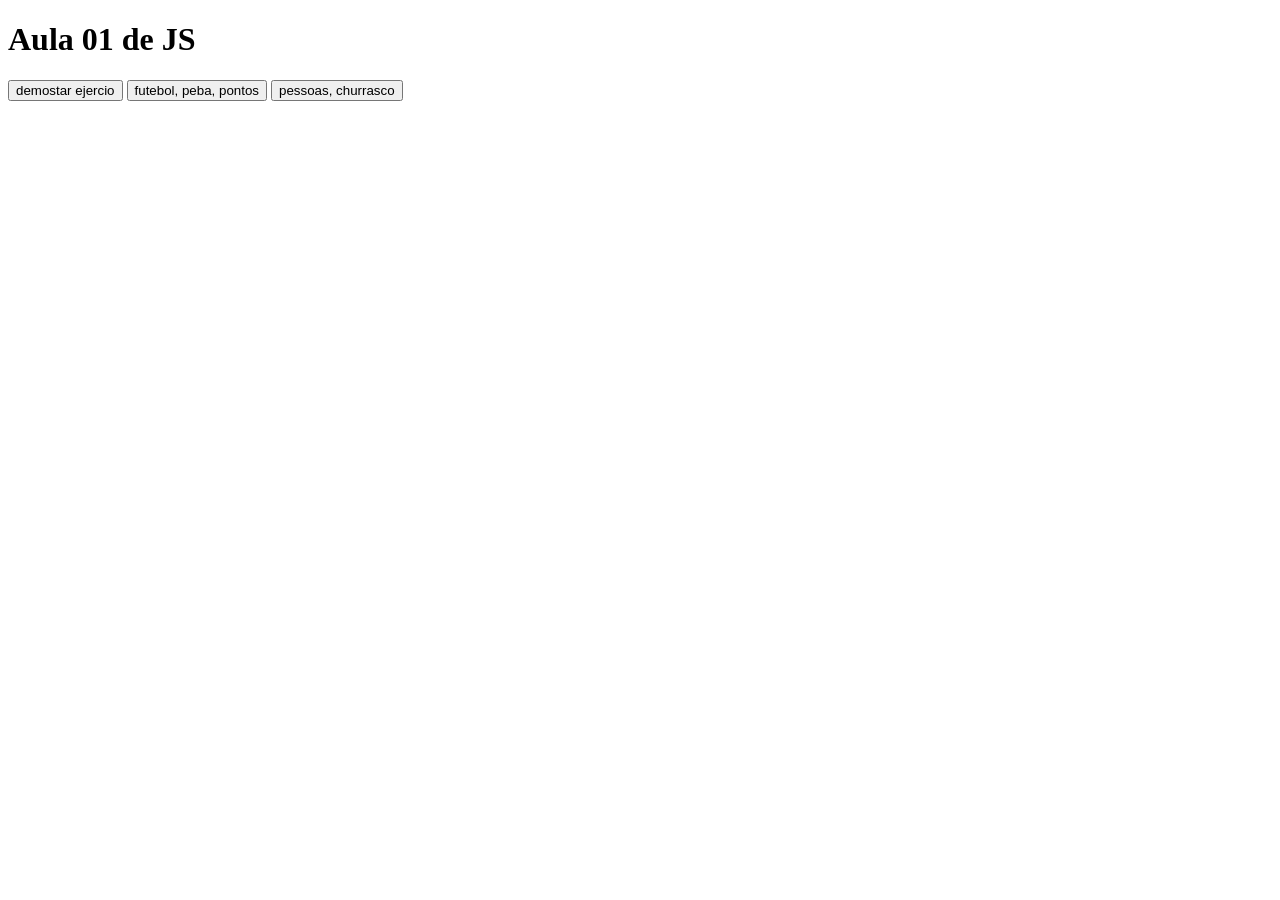
<file: 01-Js/index.html>
<!DOCTYPE html>
<html lang="pt-br">
<head>
    <meta charset="UTF-8">
    <meta name="viewport" content="width=device-width, initial-scale=1.0">
    <title>JS</title>
</head>
<body>
   
    <h1>Aula 01 de JS</h1>
     <button onclick="demonstrar()">demostar ejercio</button>
     <button onclick="Calculapontos()">futebol, peba, pontos</button>
     <button onclick="calcular_numero_pesosoas_churasco()">pessoas, churrasco</button>

    <script src="./script.js"></script>
</body>
</html>
</file>
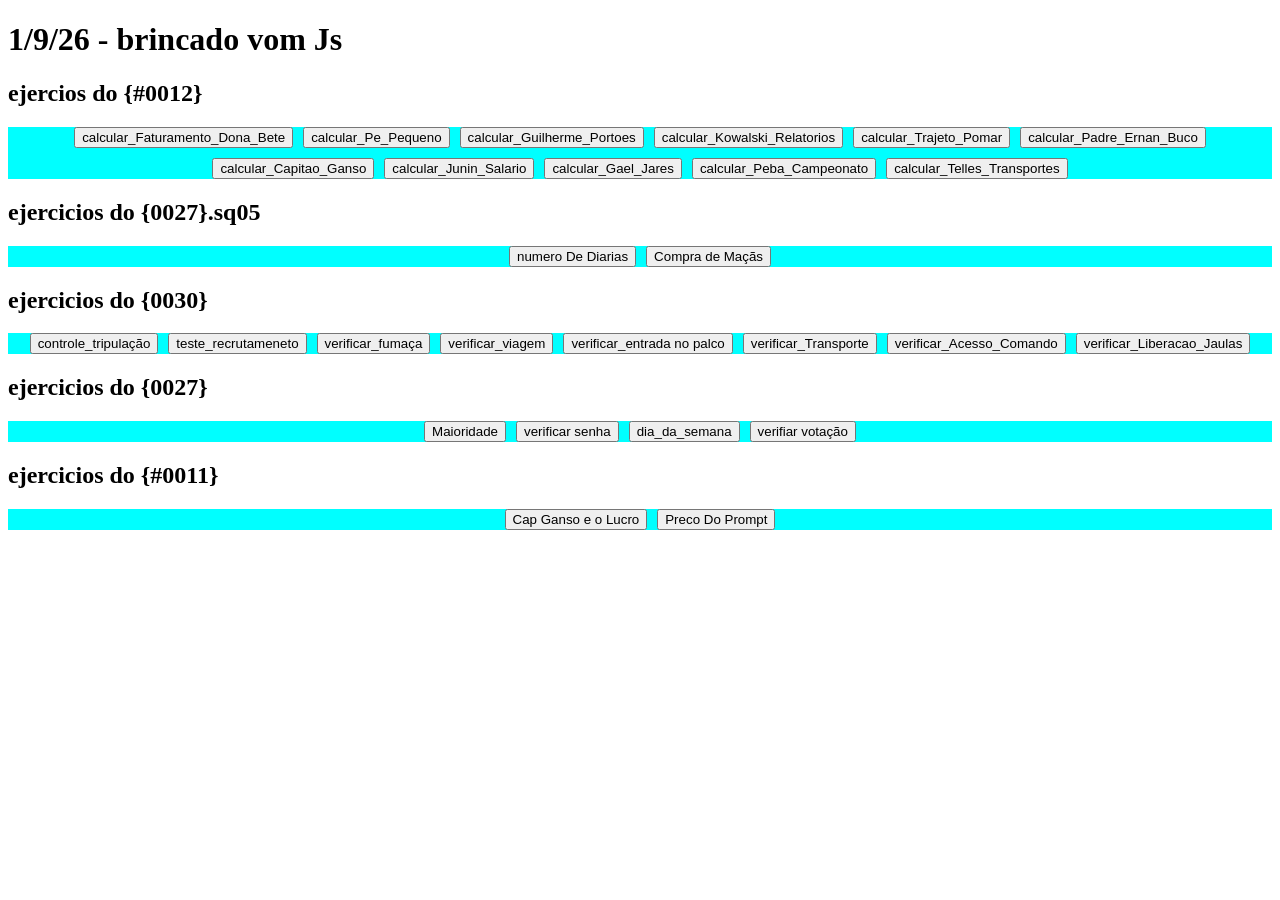
<file: 02-js/index.html>
<!DOCTYPE html>
<html lang="pt-br">

<head>
    <meta charset="UTF-8">
    <meta name="viewport" content="width=device-width, initial-scale=1.0">
    <link rel="stylesheet" href="./style.css">
    <title>Js</title>
</head>

<body>
    <h1>1/9/26 - brincado vom Js</h1>

    <h2>ejercios do {#0012} </h2>
    <div class="capitulo">
        <button onclick="calcular_Faturamento_Dona_Bete()">calcular_Faturamento_Dona_Bete</button>
        <button onclick="calcular_Pe_Pequeno()">calcular_Pe_Pequeno</button>
        <button onclick="calcular_Guilherme_Portoes()">calcular_Guilherme_Portoes</button>
        <button onclick="calcular_Kowalski_Relatorios()">calcular_Kowalski_Relatorios</button>
        <button onclick="calcular_Trajeto_Pomar()">calcular_Trajeto_Pomar</button>
        <button onclick="calcular_Padre_Ernan_Buco()">calcular_Padre_Ernan_Buco</button>    
        <button onclick="calcular_Capitao_Ganso()">calcular_Capitao_Ganso</button>
        <button onclick="calcular_Junin_Salario()">calcular_Junin_Salario</button>
        <button onclick="calcular_Gael_Jares()">calcular_Gael_Jares</button>
        <button onclick="calcular_Peba_Campeonato()">calcular_Peba_Campeonato</button>
        <button onclick="calcular_Telles_Transportes()">calcular_Telles_Transportes</button>
    </div>


    <h2>ejercicios do {0027}.sq05 </h2>
    <div class="capitulo">
        <button onclick="calcular_numero_De_Diarias()">numero De Diarias</button>
        <button onclick="calcular_Compra_Macas()">Compra de Maçãs</button>
    </div>

    <h2>ejercicios do {0030}</h2>
    <div class="capitulo">
        <button onclick="controle_Tripulacao()">controle_tripulação</button>
        <button onclick="teste_recrutamento()">teste_recrutameneto</button>
        <button onclick="verificar_Fumaca()">verificar_fumaça</button>
        <button onclick="verificar_Viagem()">verificar_viagem</button>
        <button onclick="verificar_EntradaPalco()">verificar_entrada no palco</button>
        <button onclick="verificar_Transporte()">verificar_Transporte</button>
        <button onclick="verificar_Acesso_Comando()">verificar_Acesso_Comando</button>
        <button onclick="verificar_Liberacao_Jaulas()">verificar_Liberacao_Jaulas</button>
    </div>

    <h2>ejercicios do {0027}</h2>
    <div class="capitulo">
        <button onclick="verificarMaioridade()">Maioridade</button>
        <button onclick="verificarSenha()">verificar senha </button>
        <button onclick="dia_da_semana()">dia_da_semana</button>
        <button onclick="verifica_votacao()"> verifiar votação</button>
    </div>

    <h2>ejercicios do {#0011}</h2>
    <div class="capitulo">
        <button onclick="CalclarLucroDoGanso()">Cap Ganso e o Lucro</button>
        <button onclick="CalcularPrecoDoPrompt()">Preco Do Prompt</button>
    </div>

    <script src="./scrip.js"></script>
</body>

</html>
</file>
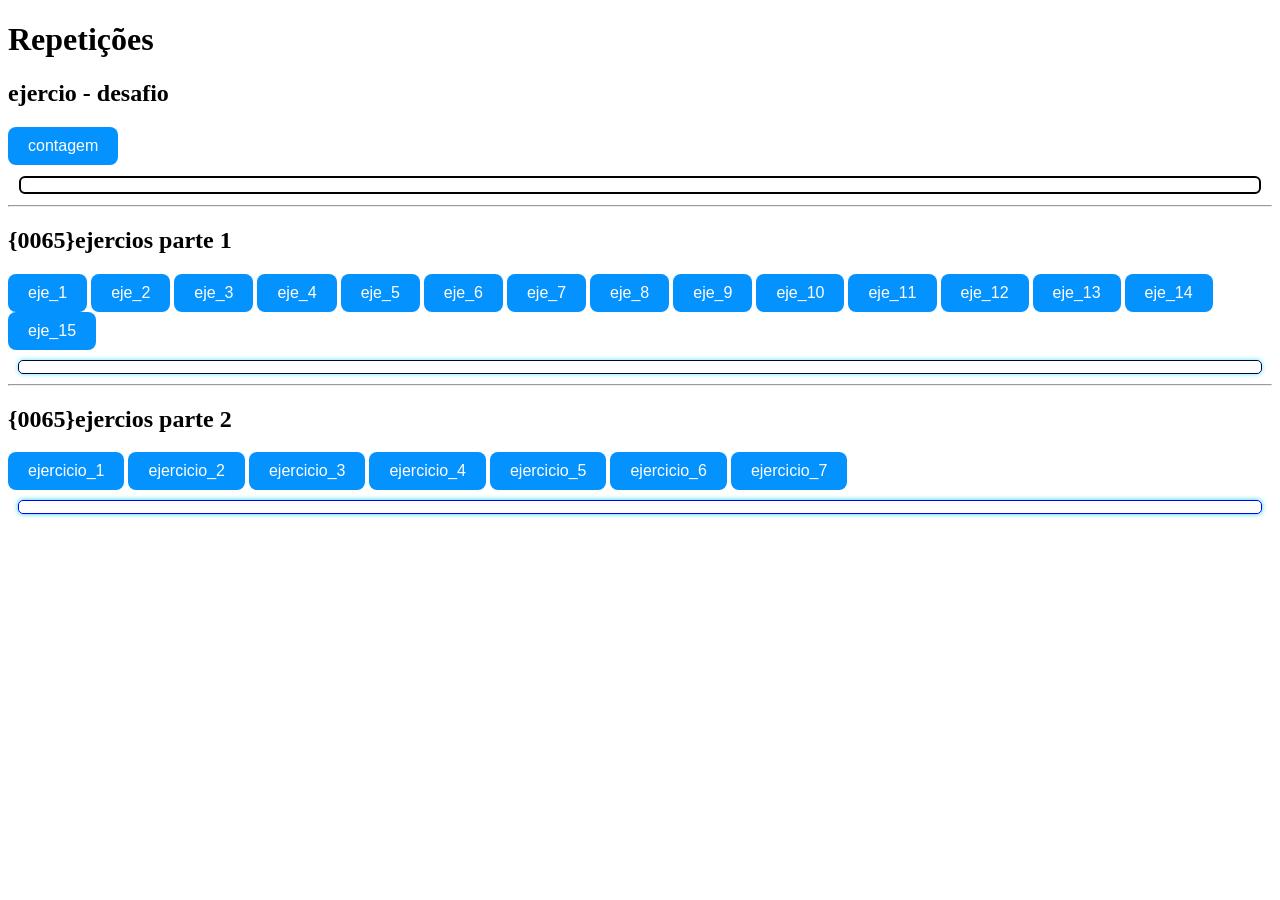
<file: 03-repetisoes/index.html>
<!DOCTYPE html>
<html lang="pt-br">

<head>
   <meta charset="UTF-8">
   <meta name="viewport" content="width=device-width, initial-scale=1.0">
   <link rel="stylesheet" href="./style.css">
   <title>🔂</title>
</head>

<body>

   <h1>Repetições</h1>


   <h2> ejercio - desafio</h2>
   <button onclick="contagem()">contagem</button>


   <div id="resultados"></div>

   <hr>


   <h2>{0065}ejercios parte 1</h2>
   <button onclick="ejercicio1()">eje_1</button>
   <button onclick="ejercicio2()">eje_2</button>
   <button onclick="ejercicio3()">eje_3</button>
   <button onclick="ejercicio4()">eje_4</button>
   <button onclick="ejercicio5()">eje_5</button>
   <button onclick="ejercicio6()">eje_6</button>
   <button onclick="ejercicio7()">eje_7</button>
   <button onclick="ejercicio8()">eje_8</button>
   <button onclick="ejercicio9()">eje_9</button>
   <button onclick="ejercicio10()">eje_10</button>
   <button onclick="ejercicio11()">eje_11</button>
   <button onclick="ejercicio12()">eje_12</button>
   <button onclick="ejercicio13()">eje_13</button>
   <button onclick="ejercicio14()">eje_14</button>
   <button onclick="ejercicio15()">eje_15</button>

   <div id="atividades"></div>

   <hr>

   <h2>{0065}ejercios parte 2</h2>
   <button onclick="eje1()">ejercicio_1</button>   
   <button onclick="eje2()">ejercicio_2</button>   
   <button onclick="eje3()">ejercicio_3</button>   
   <button onclick="eje4()">ejercicio_4</button>   
   <button onclick="eje5()">ejercicio_5</button>
   <button onclick="eje6()">ejercicio_6</button>   
   <button onclick="eje7()">ejercicio_7</button>   
  


   <div id="resultado"></div>

   <script src="./script.js"></script>
</body>
</html>
</file>
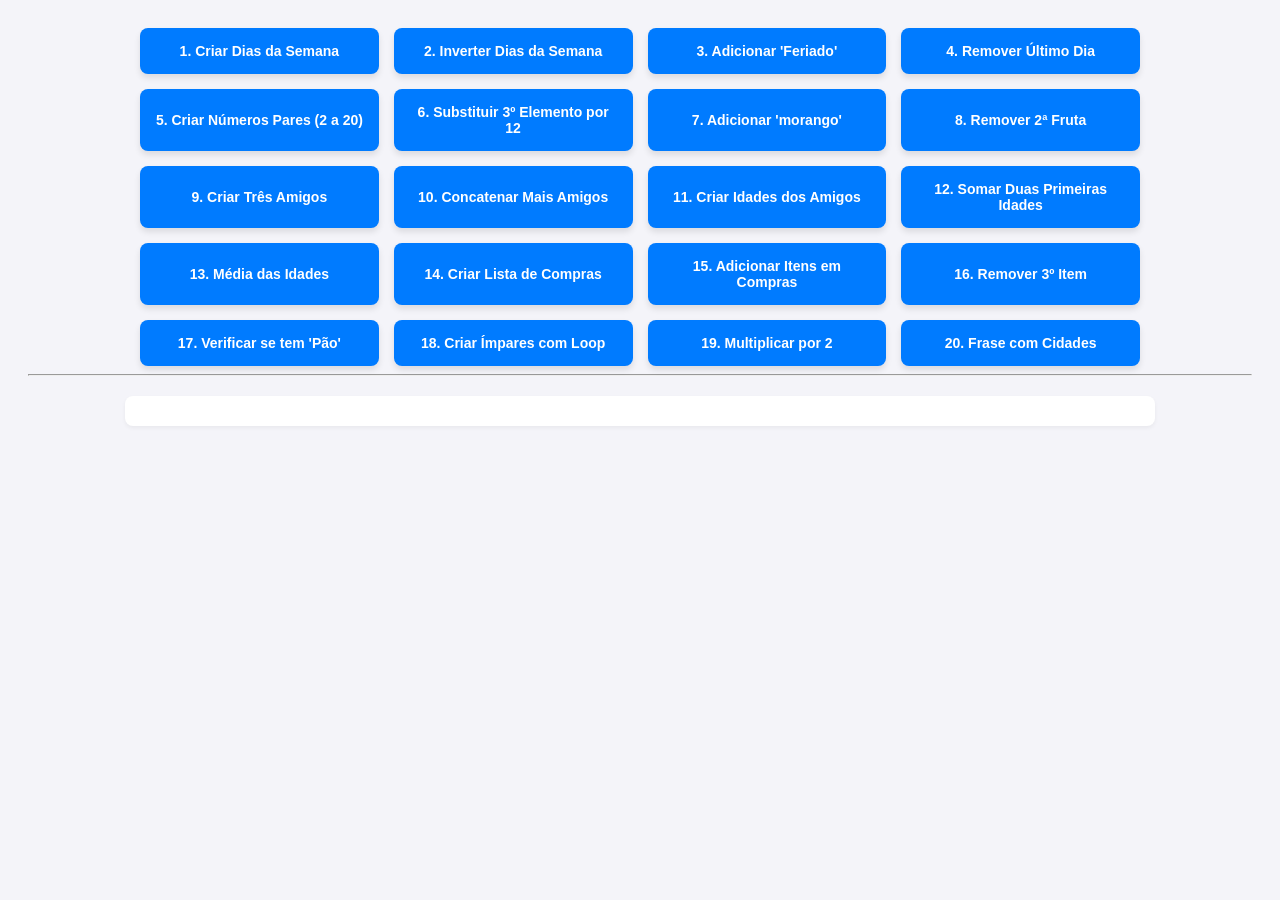
<file: 04 - arrays/index.html>
<!DOCTYPE html>
<html lang="pt-BR">
<head>
    <meta charset="UTF-8">
    <meta name="viewport" content="width=device-width, initial-scale=1.0">
    <link rel="stylesheet" href="./style.css">
    <title>Arrays</title>
</head>
<body>

    <div class="container-botoes">
        <button onclick="criarDiasSemana()">1. Criar Dias da Semana</button>
        <button onclick="inverterDiasSemana()">2. Inverter Dias da Semana</button>
        <button onclick="adicionarFeriadoSemana()">3. Adicionar 'Feriado'</button>
        <button onclick="removerUltimoDiaSemana()">4. Remover Último Dia</button>
        <button onclick="criarNumerosPares()">5. Criar Números Pares (2 a 20)</button>
        <button onclick="substituirTerceiroPar()">6. Substituir 3º Elemento por 12</button>
        <button onclick="adicionarMorango()">7. Adicionar 'morango'</button>
        <button onclick="removerSegundaFruta()">8. Remover 2ª Fruta</button>
        <button onclick="criarTresAmigos()">9. Criar Três Amigos</button>
        <button onclick="concatenarMaisAmigos()">10. Concatenar Mais Amigos</button>
        <button onclick="criarIdadesAmigos()">11. Criar Idades dos Amigos</button>
        <button onclick="somarDuasIdades()">12. Somar Duas Primeiras Idades</button>
        <button onclick="calcularMediaIdades()">13. Média das Idades</button>
        <button onclick="criarCompras()">14. Criar Lista de Compras</button>
        <button onclick="adicionarItensCompras()">15. Adicionar Itens em Compras</button>
        <button onclick="removerTerceiroItemCompras()">16. Remover 3º Item</button>
        <button onclick="verificarPaoCompras()">17. Verificar se tem 'Pão'</button>
        <button onclick="criarImparesLoop()">18. Criar Ímpares com Loop</button>
        <button onclick="multiplicarPorDois()">19. Multiplicar por 2</button>
        <button onclick="criarFraseCidades()">20. Frase com Cidades</button>
    </div>

    <hr>
    
    <div id="listaProdutos">
       
    </div>

    <script src="./ejercicios.js"></script>
    
</body>
</html>
</file>
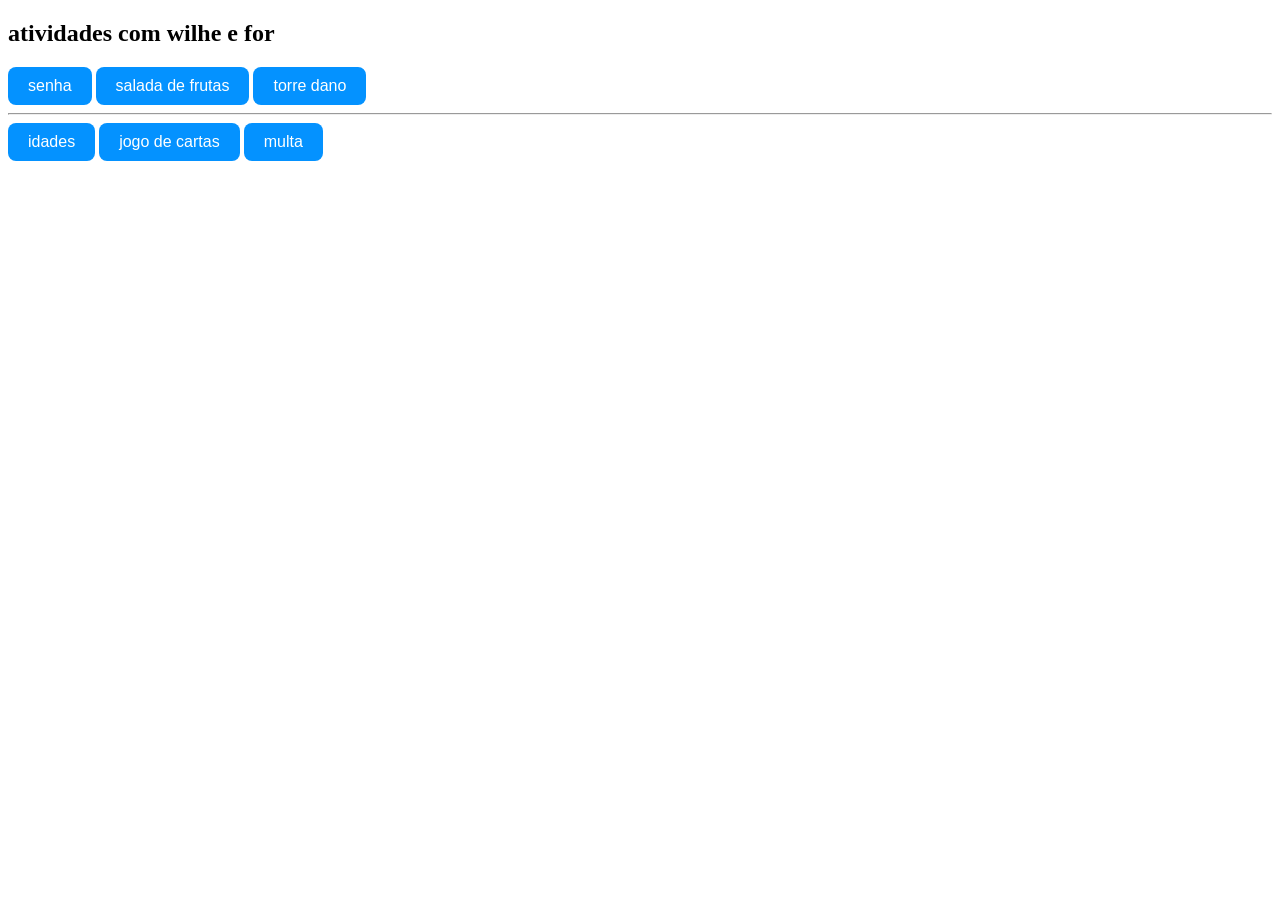
<file: atividades com wile e for com lucas/index.html>
<!DOCTYPE html>
<html lang="en">

<head>
    <meta charset="UTF-8">
    <meta name="viewport" content="width=device-width, initial-scale=1.0">
<link rel="stylesheet" href="./style.css">
    <title>lista de atividas</title>
</head>

<body>
    <h2>atividades com wilhe e for</h2>
    <button onclick="Senha()">senha</button>
    <button onclick="salada_frutas()">salada de frutas</button>
    <button onclick="torre_dano()">torre dano</button>
    <hr>
    <button onclick="idades()">idades</button>
    <button onclick="jogo_cartas()">jogo de cartas</button>
    <button onclick="multa()">multa</button>

    


<script src="scrpt.js"></script>
</body>
</html>
</file>
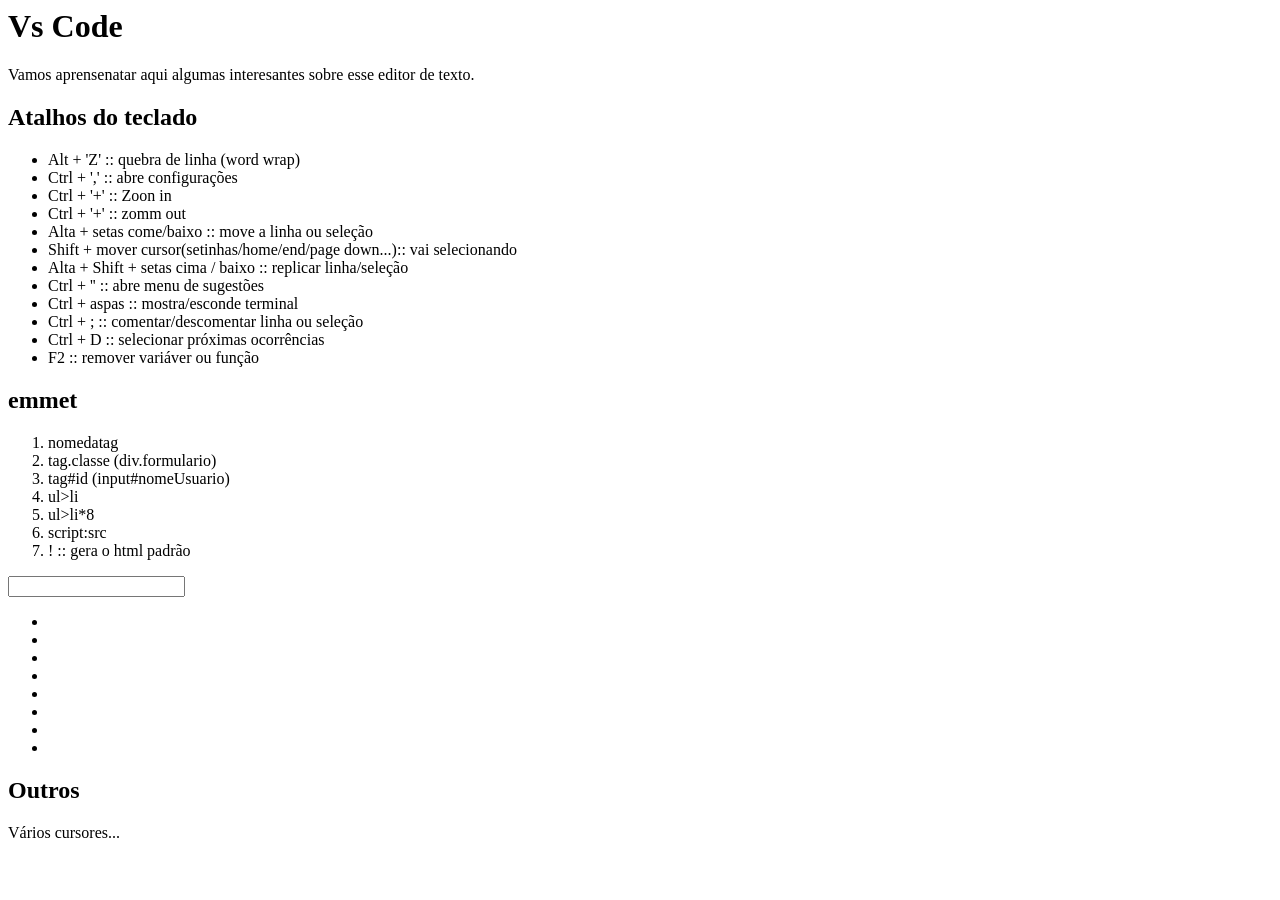
<file: 01-Js/Vscode.html>
<html>

<head></head>

<body>
    <h1>Vs Code</h1>
    <p> Vamos aprensenatar aqui algumas interesantes
        sobre esse editor de texto.</p>
        <h2>Atalhos do teclado </h2>
        <ul>
            <li>Alt + 'Z' :: quebra de linha (word wrap)</li>
            <li> Ctrl + ',' :: abre configurações</li>
            <li> Ctrl + '+' :: Zoon in</li>
            <li> Ctrl + '+' :: zomm out</li>
            <li>Alta + setas come/baixo :: move a linha ou seleção</li>
            <li>Shift + mover cursor(setinhas/home/end/page down...):: vai 
            selecionando</li>
            <li>Alta + Shift + setas cima / baixo :: replicar linha/seleção</li>
            <li>Ctrl + '' :: abre menu de sugestões </li>
            <li>Ctrl + aspas :: mostra/esconde terminal </li>
            <li>Ctrl + ; :: comentar/descomentar linha ou seleção </li>
            <li>Ctrl + D :: selecionar próximas ocorrências </li>
            <li>F2 :: remover variáver ou função</li>
            

        </ul>

        <h2>emmet</h2>
        <ol>
            <li>nomedatag</li>
            <li>tag.classe (div.formulario)</li>
            <li>tag#id (input#nomeUsuario)</li>
            <li>ul>li</li>
            <li>ul>li*8</li>
            <li>script:src</li>
            <li>!  :: gera o html padrão</li>
        </ol>

        <div class="formulario"></div>
        <input type="text" id="nomeUsuario">

        <ul>
            <li></li>
            <li></li>
            <li></li>
            <li></li>
            <li></li>
            <li></li>
            <li></li>
            <li></li>
        </ul>

        <h2>Outros</h2>
        <p>Vários cursores...</p>

        <script src="./script.js"></script>
</body>

</html>
</file>
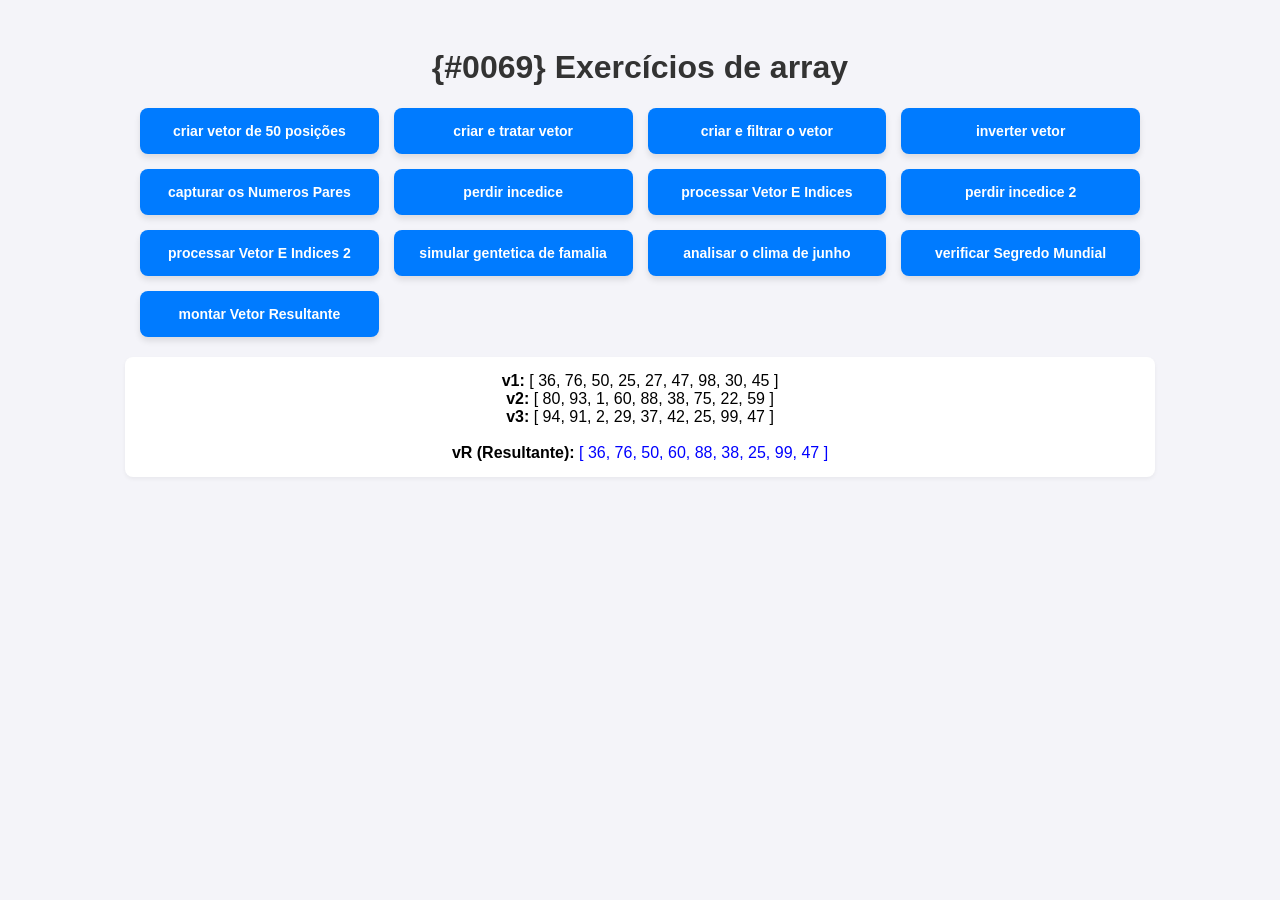
<file: 04 - arrays/atividades2.html>
<!DOCTYPE html>
<html lang="en">

<head>
    <meta charset="UTF-8">
    <meta name="viewport" content="width=device-width, initial-scale=1.0">
    <link rel="stylesheet" href="style.css">
    <title>Exercícios de array</title>
</head>

<body>

    <h1>{#0069} Exercícios de array </h1>

    <div class="container-botoes">
        <button onclick="criar_vetor_50()">criar vetor de 50 posições</button>
        <button onclick="criar_tratar_vetor()">criar e tratar vetor</button>
        <button onclick="criar_e_filtrar_vetor()"> criar e filtrar o vetor</button>
        <button onclick="inverter_vetor()">inverter vetor</button>
        <button onclick="capturar_Numeros_Pares()">capturar os Numeros Pares</button>
        <button onclick="pedir_indice()">perdir incedice</button>
        <button onclick="processar_Vetor_E_Indices()">processar Vetor E Indices</button>
        <button onclick="pedir_indice_2()">perdir incedice 2</button>
        <button onclick="processar_Vetor_E_Indices_2()">processar Vetor E Indices 2</button>
        <button onclick="simular_Genetica_Familia()"> simular gentetica de famalia</button>
        <button onclick="analisar_Clima_Junho()"> analisar o clima de junho</button>
        <button onclick="verificarSegredoMundial()">verificar Segredo Mundial</button>
        <button onclick=" montarVetorResultante()"> montar Vetor Resultante</button>
    </div>

    <div id="listaProdutos"></div>

    <script src="./ejercicios2.js"></script>
</body>

</html>
</file>
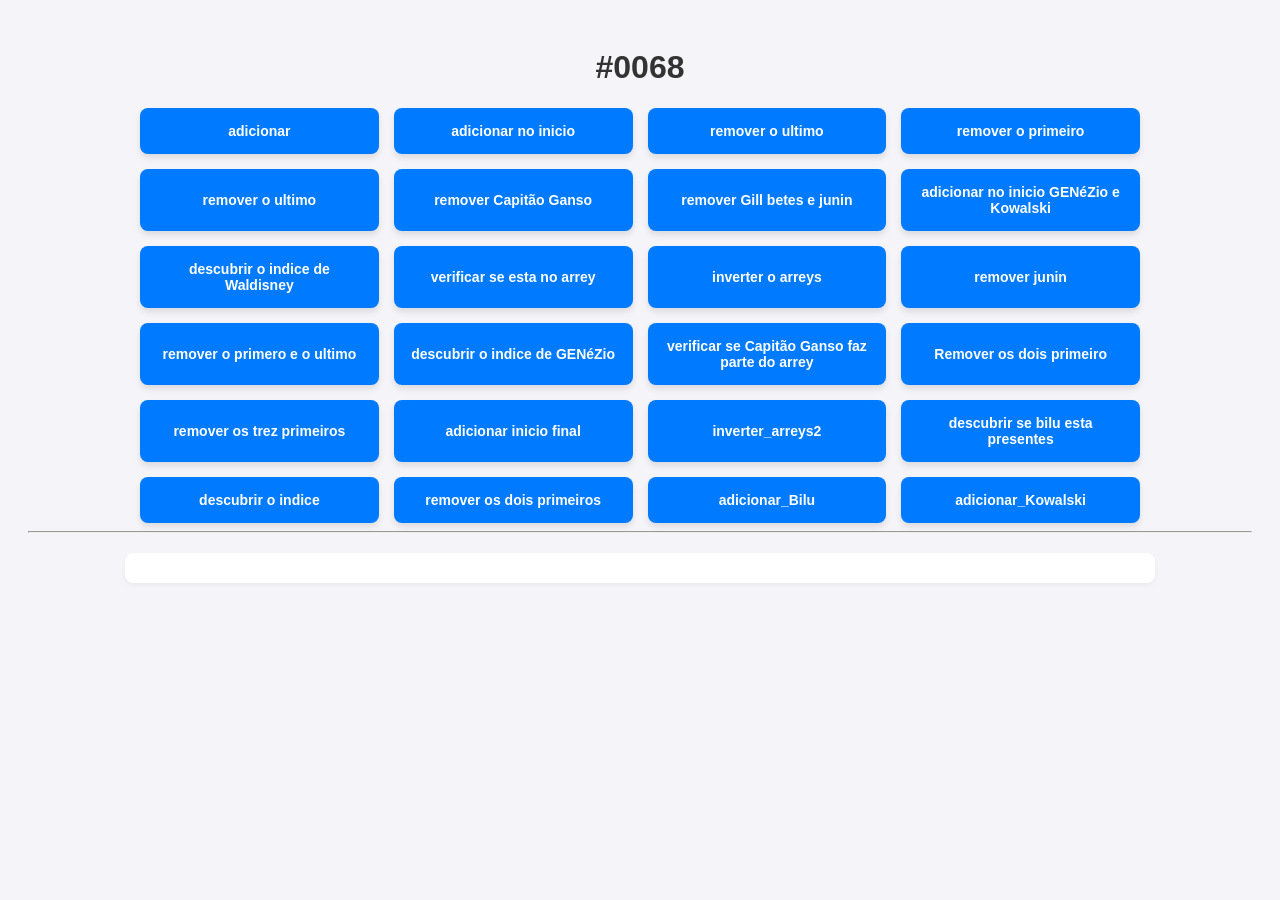
<file: 04 - arrays/atividas.html>
<!DOCTYPE html>
<html lang="pt-BR">

<head>
    <meta charset="UTF-8">
    <meta name="viewport" content="width=device-width, initial-scale=1.0">
    <link rel="stylesheet" href="style.css">
    <title>Atividades de arreys</title>
</head>

<body>
    <h1>#0068</h1>
    <div class="container-botoes">
        <button onclick="adicionar()">adicionar</button>
        <button onclick="adicionar_no_inicio()">adicionar no inicio</button>
        <button onclick="remover_ultimo()">remover o ultimo</button>
        <button onclick="remover_primero()">remover o primeiro</button>
        <button onclick="remover_ultimo()">remover o ultimo</button>
        <button onclick="remover_captao_ganso()">remover Capitão Ganso</button>
        <button onclick="remover_Gill_betes_junin()">remover Gill betes e junin</button>
        <button onclick="adicionar_inicio()">adicionar no inicio GENéZio e Kowalski</button>
        <button onclick="indicie_Waldisney()">descubrir o indice de Waldisney</button>
        <button onclick="verificar_se_esta_no_arrey()">verificar se esta no arrey</button>
        <button onclick="inverter_arreys()">inverter o arreys </button>
        <button onclick="remover_junin()">remover junin </button>
        <button onclick="remover_primeiro_ultimo()">remover o primero e o ultimo </button>
        <button onclick="indicie_GENéZio()">descubrir o indice de GENéZio </button> 
        <button onclick="verificar_Capitão_Ganso()">verificar se Capitão Ganso faz parte do arrey </button>
        <button onclick="remover_dois_primeiros()">Remover os dois primeiro </button> 
        <button onclick="remover_os_trez_primeiros()">remover os trez primeiros </button>
        <button onclick="adicionar_inicio_final()">adicionar inicio final </button> 
        <button onclick="inverter_arreys2()">inverter_arreys2 </button>
        <button onclick="descubrir_se_bilu()">descubrir se bilu esta presentes </button> 
        <button onclick="descubrir_o_indice()">descubrir o indice</button>
        <button onclick="remover_dois()">remover os dois primeiros</button>
        <button onclick="adicionar_Bilu_final_Dona_Bete_ini_remover_ultimo_inverter()">adicionar_Bilu</button>
        <button onclick="adicionar_Kowalski_idice_Padre_Ernan_Buco_Remova_GENéZio_iverter()">adicionar_Kowalski</button>
    </div>
    

    <hr>

    <div id="listaProdutos"></div>


    <script src="ejercicios0068.js"></script>
</body>

</html>
</file>
<file: 02-js/style.css>
.capitulo{
    background-color: aqua;

    display: flex;
    /* flex-direction: column; */
    justify-content: center;
    align-items: center;

    gap: 10px;
    flex-wrap: wrap;
}
</file>
<file: 03-repetisoes/style.css>
#resultados{
    border: 2px solid #000;
    border-radius: 6px;
    margin: 11px;
    padding: 7px;
    box-shadow: 0 0 6px #ffffff37;
}


#resultado{
    border: 1px solid blue;
    border-radius: 5px;
    margin: 10px;
    padding: 6px;
    box-shadow: 0 0 5px #1dcfdc;
}


#atividades{
    border: 1px solid rgb(0, 0, 70);
    border-radius: 5px;
    margin: 10px;
    padding: 6px;
    box-shadow: 0 0 5px #5ae8f3;
}


button {
    background-color: #0492ff; 
    color: white;              
    padding: 10px 20px;        
    border: none;             
    border-radius: 8px;        
    cursor: pointer;           
    font-size: 1rem;
}

button:hover{
    background-color: #000000;
}
</file>
<file: 04 - arrays/style.css>
body {
    font-family: Arial, sans-serif;
    background-color: #f4f4f9;
    padding: 20px;
    text-align: center;
}

h1 {
    color: #333;
}

p {
    color: #666;
    margin-bottom: 30px;
}

/* Container para alinhar os botões lado a lado */
.container-botoes {
    display: grid;
    grid-template-columns: repeat(auto-fit, minmax(220px, 1fr));
    gap: 15px;
    max-width: 1000px;
    margin: 0 auto;
}

/* Estilização dos botões */
button {
    padding: 15px;
    font-size: 14px;
    font-weight: bold;
    color: white;
    background-color: #007BFF;
    border: none;
    border-radius: 8px;
    cursor: pointer;
    box-shadow: 0 4px 6px rgba(0, 0, 0, 0.1);
    transition: background 0.2s, transform 0.1s;
    width: 100%; /* Garante que todos os botões preencham suas células no Grid igualmente */
}

button:hover {
    background-color: #0056b3;
    transform: translateY(-2px);
}

button:active {
    transform: translateY(0);
}

button.danger {
    background-color: #dc3545;
}

button.danger:hover {
    background-color: #bd2130;
}

/* Área de resultados */
#listaProdutos {
    margin-top: 20px;
    padding: 15px;
    background-color: #fff;
    border-radius: 8px;
    max-width: 1000px;
    margin-left: auto;
    margin-right: auto;
    box-shadow: 0 2px 4px rgba(0, 0, 0, 0.05);
}
</file>
<file: atividades com wile e for com lucas/style.css>
#resultados {
    border: 2px solid #000;
    border-radius: 6px;
    margin: 11px;
    padding: 7px;
    box-shadow: 0 0 6px #ffffff37;
}


#resultado {
    border: 1px solid blue;
    border-radius: 5px;
    margin: 10px;
    padding: 6px;
    box-shadow: 0 0 5px #1dcfdc;
}


button {
    background-color: #0492ff;
    color: white;
    padding: 10px 20px;
    border: none;
    border-radius: 8px;
    cursor: pointer;
    font-size: 1rem;
}

button:hover {
    background-color: #000000;
}
</file>
